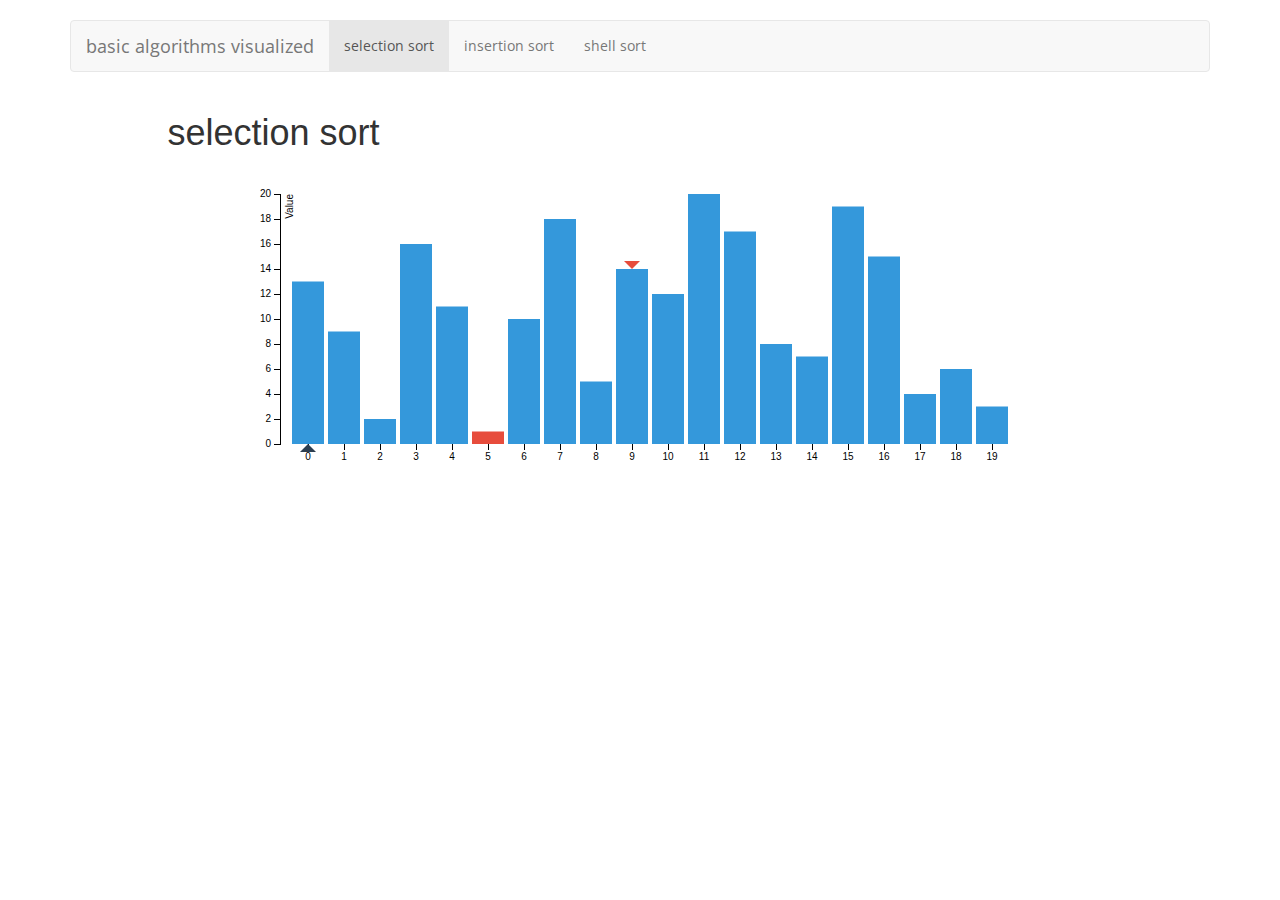
<file: index.html>
<!DOCTYPE html>
<html lang="en">
  <head>
    <meta charset="utf-8">
    <meta http-equiv="X-UA-Compatible" content="IE=edge">
    <meta name="viewport" content="width=device-width, initial-scale=1">
    <meta name="description" content="basic algorithms visualized using javascript">
    <meta name="author" content="Arian Arfaian">
    <link rel="shortcut icon" href="assets/favicon.ico">
    <title>algorithms.js</title>
    <link href="//fonts.googleapis.com/css?family=Open+Sans:300,400,600,700&amp;amp;subset=latin,latin-ext" rel="stylesheet">
    <link href="stylesheets/bootstrap.min.css" rel="stylesheet">
    <link href="stylesheets/main.css" rel="stylesheet">
    <!--[if lt IE 9]>
      <script src="https://oss.maxcdn.com/libs/html5shiv/3.7.0/html5shiv.js"></script>
      <script src="https://oss.maxcdn.com/libs/respond.js/1.4.2/respond.min.js"></script>
    <![endif]-->
  </head>
  <body>
    <div class="container">
      <div class="navbar navbar-default" role="navigation">
        <div class="container-fluid">
          <div class="navbar-header">
            <button type="button" class="navbar-toggle" data-toggle="collapse" data-target=".navbar-collapse">
              <span class="sr-only">Toggle navigation</span>
              <span class="icon-bar"></span>
              <span class="icon-bar"></span>
              <span class="icon-bar"></span>
            </button>
            <a class="navbar-brand" href="#">basic algorithms visualized</a>
          </div>
          <div class="navbar-collapse collapse">
            <ul class="nav navbar-nav">
              <li class="active"><a id="selection-sort" href="#">selection sort</a></li>
              <li><a id="insertion-sort" href="#">insertion sort</a></li>
              <li><a id="shell-sort" href="#">shell sort</a></li>
            </ul>
          </div>
        </div>
      </div>
      <div>
        <div class="row">
          <div class="col-md-11 col-md-offset-1">
            <h1 id="header">selection sort</h1>
          </div>
        </div>
        <div class="row">
          <div id="chart"></div>
        </div>
      </div>
    </div>

    <script src="https://ajax.googleapis.com/ajax/libs/jquery/2.1.0/jquery.min.js"></script>
    <script src="javascripts/d3.v3.js"></script>
    <script src="javascripts/chart.js"></script>
    <script src="javascripts/main.js"></script>
    <script src="javascripts/sort.js"></script>
    <script src="javascripts/selection_sort.js"></script>
    <script src="javascripts/insertion_sort.js"></script>
    <script src="javascripts/shell_sort.js"></script>
    <script src="javascripts/events.js"></script>
    <script src="javascripts/bootstrap.min.js"></script>
  </body>
</html>
</file>
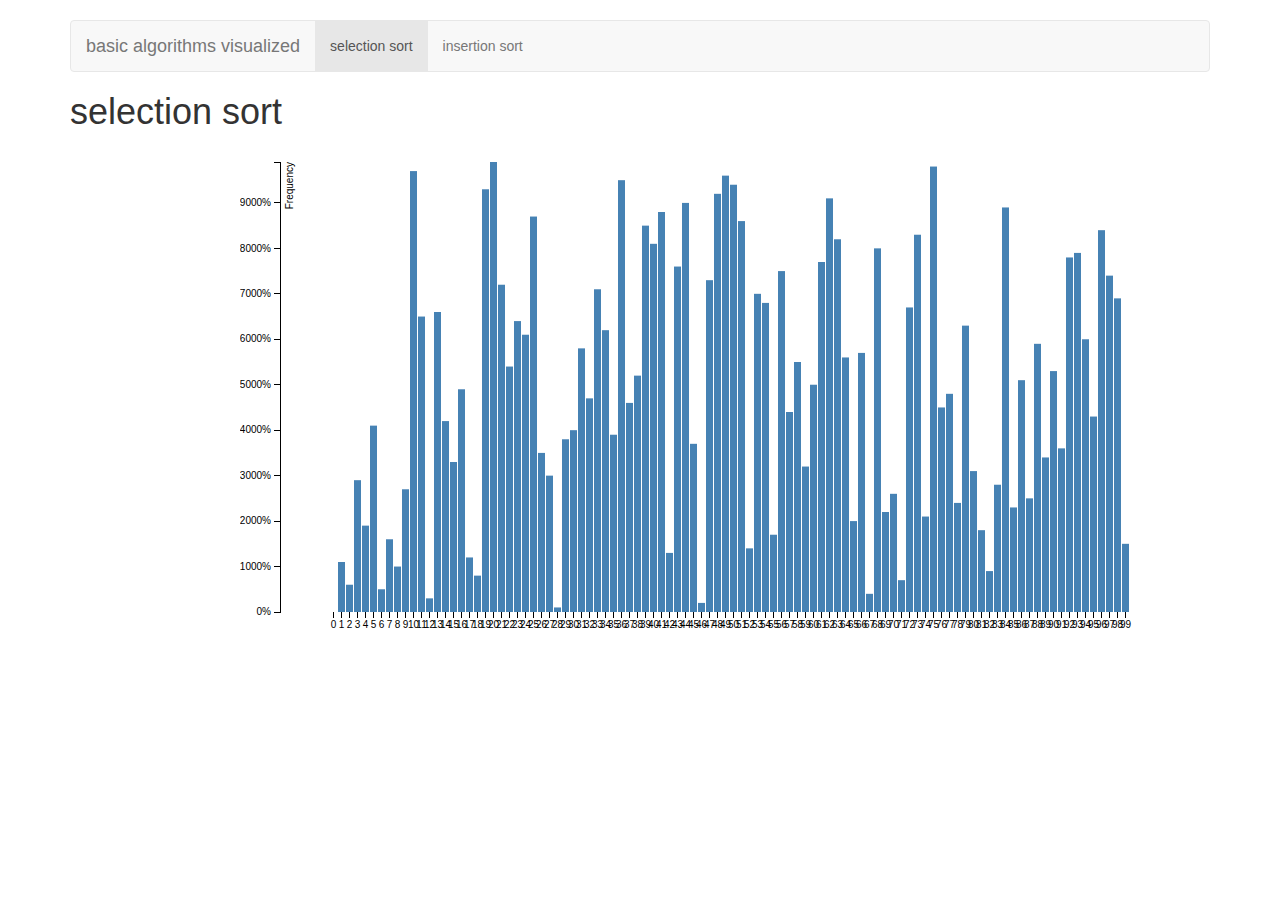
<file: public/index.html>
<!DOCTYPE html>
<html lang="en">
  <head>
    <meta charset="utf-8">
    <meta http-equiv="X-UA-Compatible" content="IE=edge">
    <meta name="viewport" content="width=device-width, initial-scale=1">
    <meta name="description" content="basic algorithms visualized using javascript">
    <meta name="author" content="Arian Arfaian">
    <link rel="shortcut icon" href="assets/favicon.ico">
    <title>algorithms.js</title>
    <link href="stylesheets/bootstrap.min.css" rel="stylesheet">
    <link href="stylesheets/main.css" rel="stylesheet">
    <!--[if lt IE 9]>
      <script src="https://oss.maxcdn.com/libs/html5shiv/3.7.0/html5shiv.js"></script>
      <script src="https://oss.maxcdn.com/libs/respond.js/1.4.2/respond.min.js"></script>
    <![endif]-->
  </head>
  <body>
    <div class="container">
      <div class="navbar navbar-default" role="navigation">
        <div class="container-fluid">
          <div class="navbar-header">
            <button type="button" class="navbar-toggle" data-toggle="collapse" data-target=".navbar-collapse">
              <span class="sr-only">Toggle navigation</span>
              <span class="icon-bar"></span>
              <span class="icon-bar"></span>
              <span class="icon-bar"></span>
            </button>
            <a class="navbar-brand" href="#">basic algorithms visualized</a>
          </div>
          <div class="navbar-collapse collapse">
            <ul class="nav navbar-nav">
              <li class="active"><a href="#">selection sort</a></li>
              <li><a href="#">insertion sort</a></li>
            </ul>
          </div>
        </div>
      </div>
      <div>
        <h1>selection sort</h1>
        <div class="row">
          <div id="chart"></div>
        </div>
      </div>
    </div>

    <script src="https://ajax.googleapis.com/ajax/libs/jquery/2.1.0/jquery.min.js"></script>
    <script src="javascripts/d3.v3.js"></script>
    <script src="javascripts/chart.js"></script>
    <script src="javascripts/main.js"></script>
    <script src="javascripts/selection_sort.js"></script>
    <script src="javascripts/bootstrap.min.js"></script>
  </body>
</html>
</file>
<file: stylesheets/main.css>
body {
  margin-top: 20px;
  font: 400 14px/1.6 "Open Sans", sans-serif;
}

h1 {
  font: 100 36px "Helvetica Neue", Helvetica, Arial, sans-serif;
  margin-bottom: 20px;
}

.bar {
  fill: #3498DB;
}

.axis {
  font: 10px sans-serif;
}

.axis path,
.axis line {
  fill: none;
  stroke: #000;
  shape-rendering: crispEdges;
}

.x.axis path {
  display: none;
}

#chart {
  margin: 0 auto;
  width: 800px
}

.min {
  fill: #E74C3C;
}
</file>
<file: public/stylesheets/main.css>
body {
  margin-top: 20px
}

.bar {
  fill: steelblue;
}

.axis {
  font: 10px sans-serif;
}

.axis path,
.axis line {
  fill: none;
  stroke: #000;
  shape-rendering: crispEdges;
}

.x.axis path {
  display: none;
}

#chart {
  margin: 0 auto;
  width: 800px
}
</file>
